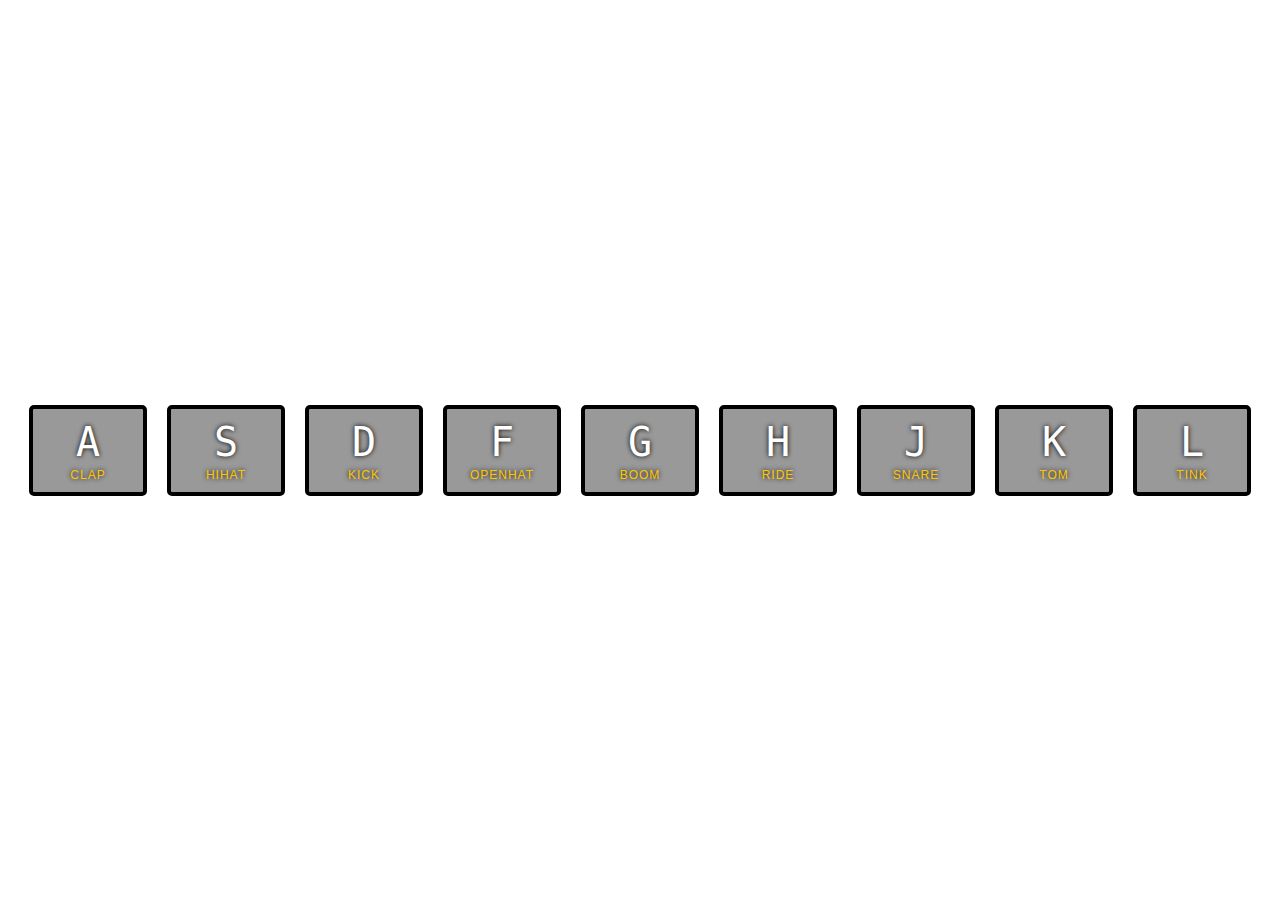
<file: 1 - Drumkit/index.html>
<!DOCTYPE html>
<html lang="en">
<head>
  <meta charset="UTF-8">
  <title>JS Drum Kit</title>
  <link rel="stylesheet" href="style.css">
</head>
<body>


  <div class="keys">
    <div data-key="65" class="key">
      <kbd>A</kbd>
      <span class="sound">clap</span>
    </div>
    <div data-key="83" class="key">
      <kbd>S</kbd>
      <span class="sound">hihat</span>
    </div>
    <div data-key="68" class="key">
      <kbd>D</kbd>
      <span class="sound">kick</span>
    </div>
    <div data-key="70" class="key">
      <kbd>F</kbd>
      <span class="sound">openhat</span>
    </div>
    <div data-key="71" class="key">
      <kbd>G</kbd>
      <span class="sound">boom</span>
    </div>
    <div data-key="72" class="key">
      <kbd>H</kbd>
      <span class="sound">ride</span>
    </div>
    <div data-key="74" class="key">
      <kbd>J</kbd>
      <span class="sound">snare</span>
    </div>
    <div data-key="75" class="key">
      <kbd>K</kbd>
      <span class="sound">tom</span>
    </div>
    <div data-key="76" class="key">
      <kbd>L</kbd>
      <span class="sound">tink</span>
    </div>
  </div>

  <audio data-key="65" src="sounds/clap.wav"></audio>
  <audio data-key="83" src="sounds/hihat.wav"></audio>
  <audio data-key="68" src="sounds/kick.wav"></audio>
  <audio data-key="70" src="sounds/openhat.wav"></audio>
  <audio data-key="71" src="sounds/boom.wav"></audio>
  <audio data-key="72" src="sounds/ride.wav"></audio>
  <audio data-key="74" src="sounds/snare.wav"></audio>
  <audio data-key="75" src="sounds/tom.wav"></audio>
  <audio data-key="76" src="sounds/tink.wav"></audio>

<script>
	function removeTransition(e) {
    	if (e.propertyName !== 'transform') return;
	    e.target.classList.remove('playing');
	 }

	function playSound(e) {
    const audio = document.querySelector(`audio[data-key="${e.keyCode}"]`);
    const key = document.querySelector(`div[data-key="${e.keyCode}"]`);
    if (!audio) return;

    key.classList.add('playing');
    audio.currentTime = 0;
    audio.play();
 }
  
	const keys = Array.from(document.querySelectorAll('.key'));

	keys.forEach(key => key.addEventListener('transitionend', removeTransition));

	window.addEventListener('keydown', playSound);
</script>


</body>
</html>
</file>
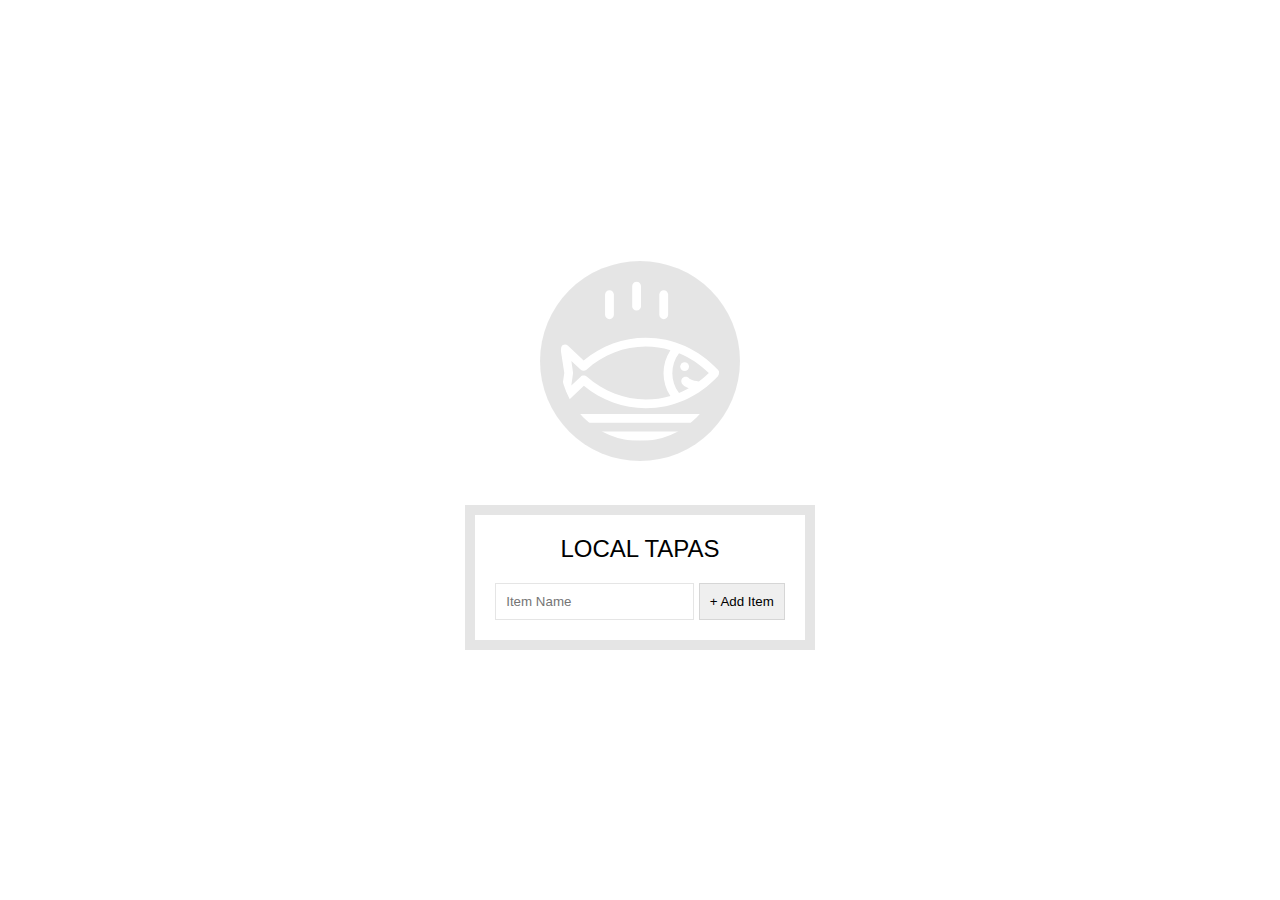
<file: 15 - LocalStorage/index.html>
<!DOCTYPE html>
<html>
<head>
	<meta charset="utf-8">
	<meta http-equiv="X-UA-Compatible" content="IE=edge">
	<title>LocalStorage</title>
	<link rel="stylesheet" href="style.css">
</head>
<body>
	<!--
      Fish SVG Cred:
      https://thenounproject.com/search/?q=fish&i=589236
   	-->

	<svg xmlns="http://www.w3.org/2000/svg" xmlns:xlink="http://www.w3.org/1999/xlink" version="1.1" x="0px" y="0px" viewBox="0 0 512 512" enable-background="new 0 0 512 512" xml:space="preserve">
	   	<g>
	   		<path d="M495.9,425.3H16.1c-5.2,0-10.1,2.9-12.5,7.6c-2.4,4.7-2.1,10.3,0.9,14.6l39,56.4c2.6,3.8,7,6.1,11.6,6.1h401.7   c4.6,0,9-2.3,11.6-6.1l39-56.4c3-4.3,3.3-9.9,0.9-14.6C506,428.2,501.1,425.3,495.9,425.3z M449.4,481.8H62.6L43,453.6H469   L449.4,481.8z"/>
	   		<path d="M158.3,122c7.8,0,14.1-6.3,14.1-14.1V43.4c0-7.8-6.3-14.1-14.1-14.1c-7.8,0-14.1,6.3-14.1,14.1v64.5   C144.2,115.7,150.5,122,158.3,122z"/>
	   		<path d="M245.1,94.7c7.8,0,14.1-6.3,14.1-14.1V16.1c0-7.8-6.3-14.1-14.1-14.1C237.3,2,231,8.3,231,16.1v64.5   C231,88.4,237.3,94.7,245.1,94.7z"/>
	   		<path d="M331.9,122c7.8,0,14.1-6.3,14.1-14.1V43.4c0-7.8-6.3-14.1-14.1-14.1s-14.1,6.3-14.1,14.1v64.5   C317.8,115.7,324.1,122,331.9,122z"/>
	   		<path d="M9.6,385.2c5.3,2.8,11.8,1.9,16.2-2.2l50.6-47.7c56.7,46.5,126.6,71.9,198.3,71.9c0,0,0,0,0,0   c87.5,0,169.7-36.6,231.4-103.2c5-5.4,5-13.8,0-19.2c-61.8-66.5-144-103.2-231.4-103.2c-72,0-142.2,25.6-199,72.5l-50-47.1   c-4.4-4.1-10.9-5-16.2-2.2c-5.3,2.8-8.3,8.7-7.4,14.6l11.6,75L2.2,370.6C1.3,376.5,4.2,382.4,9.6,385.2z M380.9,230.8   c34.9,14.3,67.2,35.7,95.3,63.6c-10.1,10-20.8,19.2-31.9,27.5c-22.4-3.3-29.6-8.8-30.7-9.7c-4-5.7-11.8-7.7-18.1-4.4   c-6.9,3.6-9.5,12.2-5.9,19.1c1.9,3.5,7.3,10.3,22.4,16c-10.1,5.7-20.5,10.7-31.1,15.1C352.4,320.2,352.4,268.6,380.9,230.8z    M36.3,255.6l29.4,27.7c5.3,5,13.6,5.1,19.1,0.3c53.2-47.6,120.7-73.7,190-73.7c26.9,0,53.2,3.9,78.5,11.3   c-29.3,44.6-29.3,102,0,146.6c-25.3,7.4-51.6,11.3-78.5,11.3c-69,0-136.3-26-189.4-73.2c-2.7-2.4-13.4-6.3-19.1,0.3l-30.1,28.3   l5.7-40C42.2,293,36.3,255.6,36.3,255.6z"/>
	   		<circle cx="398.8" cy="273.8" r="14.1"/>
   		</g>
   	</svg>

	<div class="wrapper">
		<h2>LOCAL TAPAS</h2>
		<p>
			
		</p>
		<ul class="plates">
			<li>Loading Tapas...</li>
		</ul>
		<form class="add-items">
			<input type="text" name="item" placeholder="Item Name" required>
			<input type="submit" value="+ Add Item">
		</form>
	</div>

	<script>
		const addItems = document.querySelector('.add-items');
		const itemsList = document.querySelector('.plates');
		const items = JSON.parse(localStorage.getItem('items')) || [];

		function addItem(e){
			e.preventDefault();

			const text = (this.querySelector('[name=item]')).value;
			const item = {
				text,
				done: false
			};

			items.push(item);
			populateList(items, itemsList);
			localStorage.setItem('items', JSON.stringify(items));
			this.reset();
		}

		function populateList(plates = [], platesList) {
			platesList.innerHTML = plates.map((plate, i)=>{
				return `
					<li>
						<input type="checkbox" data-index=${i} id="item${i}" ${plate.done ? 'checked' : ''} />
						<label for="item${i}">${plate.text}</label>
					</li>
				`;
			}).join('');
		}

		function toggleDone(e) {
			if (!e.target.matches('input')) return;
			
			const el = e.target;
			const index = el.dataset.index;
			items[index].done = !item[index].done;

			localStorage.setItem('items', JSON.stringify(items));
			populateList(items,itemsList);			
		}

		addItems.addEventListener('submit', addItem);

		itemsList.addEventListener('click', toggleDone);

		populateList(items,itemsList);

	</script>
</body>
</html>
</file>
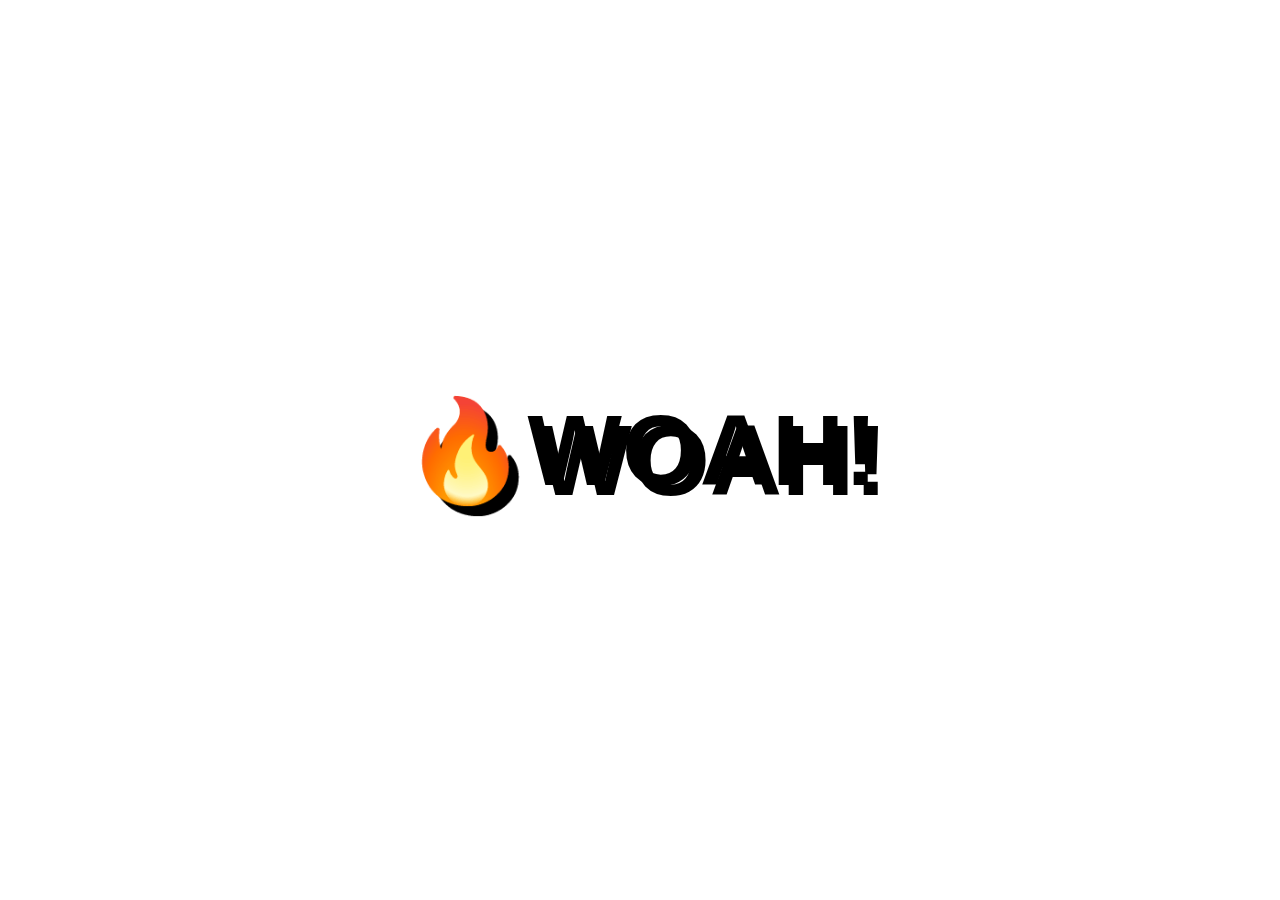
<file: 16 - Mouse Move Shadow/index.html>
<!DOCTYPE html>
<html>
<head>
	<meta charset="utf-8">
	<meta http-equiv="X-UA-Compatible" content="IE=edge">
	<title>Mouse Shadow</title>
	<link rel="stylesheet" href="style.css">
</head>
<body>
	<div class="hero">
    	<h1 contenteditable>🔥WOAH!</h1>
  	</div>

  	<script>
  		const hero = document.querySelector('.hero');
  		const text = hero.querySelector('h1');
  		const walk = 100;

  		function shadow(e){
  			const { offsetWidth: width, offsetHeight: height } = hero;
  			let { offsetX: x, offsetY: y } = e;

  			if (this !== e.target) {
  				x = x + e.target.offsetLeft;
  				y = y + e.target.offsetTop;
  			}

  			const xWalk = Math.round((x / width * walk) - (walk / 2));
  			const yWalk = Math.round((y / height * walk) - (walk / 2));

  			text.style.textShadow = `
				${xWalk}px ${yWalk}px 0 rgba(255,0,255,0.7),
				${xWalk * -1}px ${yWalk}px 0 rgba(0,255,255,0.7),
				${yWalk}px ${xWalk * -1}px 0 rgba(0,255,0,0.7),
				${yWalk * -1}px ${xWalk}px 0 rgba(0,0,255,0.7)
  			`;
  		}

  		hero.addEventListener('mousemove', shadow);
  	</script>
</body>
</html>
</file>
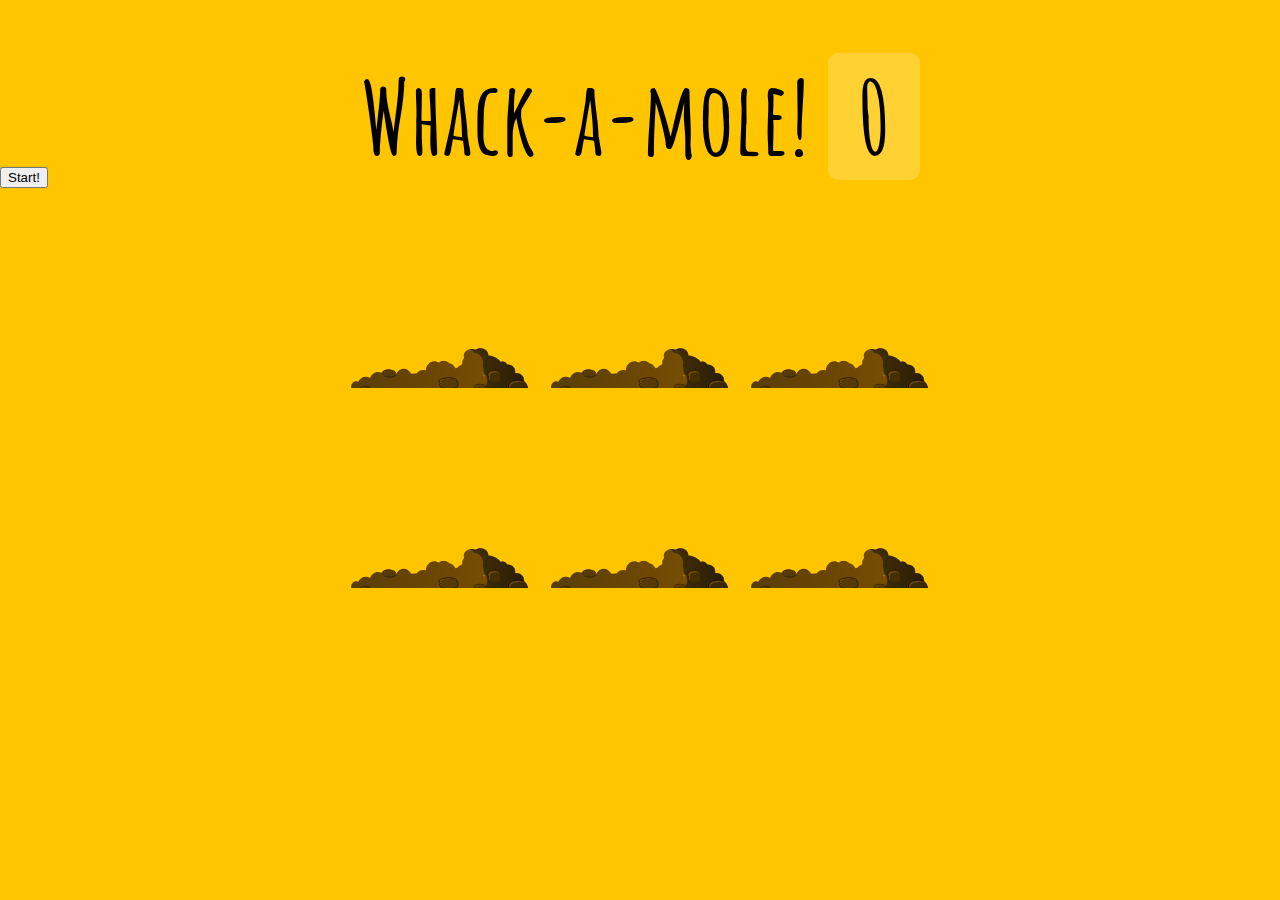
<file: 30 - Whack A Mole/index.html>
<!DOCTYPE html>
<html>
<head>
	<meta charset="utf-8">
	<meta http-equiv="X-UA-Compatible" content="IE=edge">
	<title>Whack A Mole!</title>
	<link href='https://fonts.googleapis.com/css?family=Amatic+SC:400,700' rel='stylesheet' type='text/css'>
	<link rel="stylesheet" href="style.css">
</head>
<body>
	<h1>Whack-a-mole! <span class="score">0</span></h1>
	<button onClick="startGame()">Start!</button>

	<div class="game">
		<div class="hole hole1">
			<div class="mole"></div>
		</div>
		<div class="hole hole2">
			<div class="mole"></div>
		</div>
		<div class="hole hole3">
			<div class="mole"></div>
		</div>
		<div class="hole hole4">
			<div class="mole"></div>
		</div>
		<div class="hole hole5">
			<div class="mole"></div>
		</div>
		<div class="hole hole6">
			<div class="mole"></div>
		</div>
	</div>

	<script>
		const holes = document.querySelectorAll('.hole');
		const scoreBoard = document.querySelector('.score');
		const moles = document.querySelectorAll('.mole');
		let lastHole;
		let timeUp = false;
		let score = 0;

		function randomTime(min, max) {
			return Math.round(Math.random() * (max - min) + min);
		}

		function randomHole(holes) {
			const idx = Math.floor(Math.random() * holes.length);
			const hole = holes[idx];

			if (hole === lastHole) {
				console.log('mismo gujero krnal');
				return randomHole(holes);
			}

			lastHole = hole;
			return hole;
		}

		function peep() {
			const time = randomTime(200, 1000);
			const hole = randomHole(holes);

			hole.classList.add('up');

			setTimeout(()=>{
				hole.classList.remove('up');
				if (!timeUp) peep();
			}, time);
		}

		function startGame(){
			scoreBoard.textContent = 0;
			timeUp = false;
			score = 0;
			peep();

			setTimeout(()=> timeUp = true, 10000);
		}

		function bonk(e) {
			if (!e.isTrusted) return;
			score ++;

			this.classList.remove('up');

			scoreBoard.textContent = score;
		}

		moles.forEach(mole => mole.addEventListener('click', bonk));

	</script>
</body>
</html>
</file>
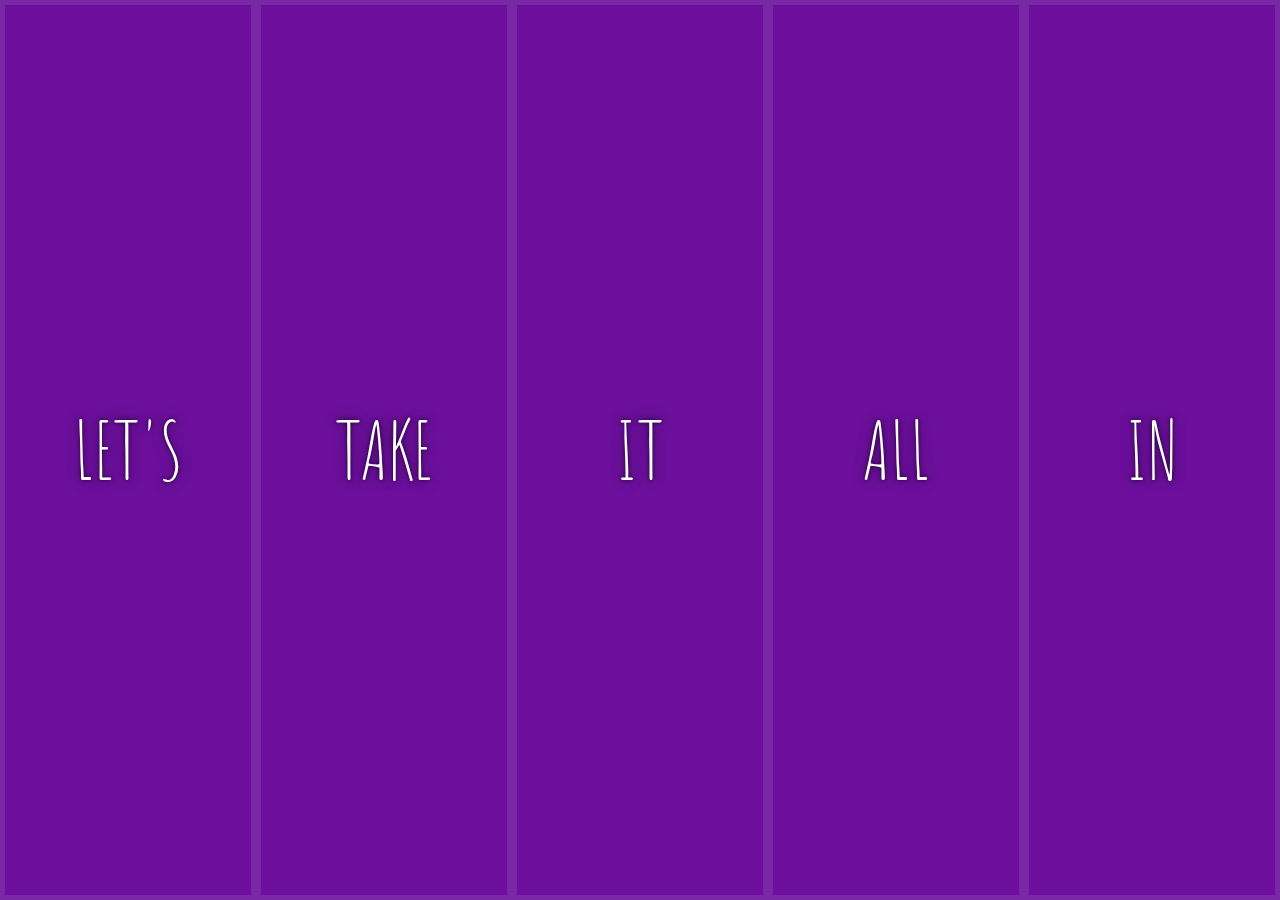
<file: 5 - Flex panel Gallery/index.html>
<!DOCTYPE html>
<html lang="en">
<head>
  <meta charset="UTF-8">
  <title>Flex Panels 💪</title>
  <link href='https://fonts.googleapis.com/css?family=Amatic+SC' rel='stylesheet' type='text/css'>
  <link rel="stylesheet" href="style.css">
</head>
<body>
  <div class="panels">
    <div class="panel panel1">
      <p>Hey</p>
      <p>Let's</p>
      <p>Dance</p>
    </div>
    <div class="panel panel2">
      <p>Give</p>
      <p>Take</p>
      <p>Receive</p>
    </div>
    <div class="panel panel3">
      <p>Experience</p>
      <p>It</p>
      <p>Today</p>
    </div>
    <div class="panel panel4">
      <p>Give</p>
      <p>All</p>
      <p>You can</p>
    </div>
    <div class="panel panel5">
      <p>Life</p>
      <p>In</p>
      <p>Motion</p>
    </div>
  </div>

  <script>
    const panels = document.querySelectorAll('.panel');

    function toggleOpen() {
      this.classList.toggle('open');
    }

    function toggleActive(e) {
      if (e.propertyName.includes('flex')) {
        this.classList.toggle('open-active');
      }
    }

    panels.forEach(panel => panel.addEventListener('click', toggleOpen));
    panels.forEach(panel => panel.addEventListener('transitionend', toggleActive));
  </script>

</body>
</html>
</file>
<file: 1 - Drumkit/style.css>
html {
  font-size: 10px;
  background: url(https://i.imgur.com/b9r5sEL.jpg) bottom center;
  background-size: cover;
}

body,html {
  margin: 0;
  padding: 0;
  font-family: sans-serif;
}

.keys {
  display: flex;
  flex: 1;
  min-height: 100vh;
  align-items: center;
  justify-content: center;
}

.key {
  border: .4rem solid black;
  border-radius: .5rem;
  margin: 1rem;
  font-size: 1.5rem;
  padding: 1rem .5rem;
  transition: all .07s ease;
  width: 10rem;
  text-align: center;
  color: white;
  background: rgba(0,0,0,0.4);
  text-shadow: 0 0 .5rem black;
}

.playing {
  transform: scale(1.1);
  border-color: #ffc600;
  box-shadow: 0 0 1rem #ffc600;
}

kbd {
  display: block;
  font-size: 4rem;
}

.sound {
  font-size: 1.2rem;
  text-transform: uppercase;
  letter-spacing: .1rem;
  color: #ffc600;
}
</file>
<file: 15 - LocalStorage/style.css>
html {
  box-sizing: border-box;
  background: url('http://wes.io/hx9M/oh-la-la.jpg') center no-repeat;
  background-size: cover;
  min-height: 100vh;
  display: flex;
  justify-content: center;
  align-items: center;
  text-align: center;
  font-family: Futura,"Trebuchet MS",Arial,sans-serif;
}

*, *:before, *:after {
  box-sizing: inherit; 
}

svg {
  fill:white;
  background: rgba(0,0,0,0.1);
  padding: 20px;
  border-radius: 50%;
  width: 200px;
  margin-bottom: 50px;
}

.wrapper {
  padding: 20px;
  max-width: 350px;
  background: rgba(255,255,255,0.95);
  box-shadow: 0 0 0 10px rgba(0,0,0,0.1);
}

h2 {
  text-align: center;
  margin: 0;
  font-weight: 200;
}

.plates {
  margin: 0;
  padding: 0;
  text-align: left;
  list-style: none;
}

.plates li {
  border-bottom: 1px solid rgba(0,0,0,0.2);
  padding: 10px 0;
  font-weight: 100;
  display: flex;
}

.plates label {
  flex: 1;
  cursor: pointer;
}

.plates input {
  display: none;
}

.plates input + label:before {
  content: '⬜️';
  margin-right: 10px;
}

.plates input:checked + label:before {
  content: '🌮'; 
}

.add-items {
  margin-top: 20px;
}

.add-items input {
  padding: 10px;
  outline: 0;
  border: 1px solid rgba(0,0,0,0.1);
}
</file>
<file: 16 - Mouse Move Shadow/style.css>
html {
  color: black;
  font-family: sans-serif;
}

body {
  margin: 0;
}

.hero {
  min-height: 100vh;
  display: flex;
  justify-content: center;
  align-items: center;
  color: black;
}

h1 {
  text-shadow: 10px 10px 0 rgba(0,0,0,1);
  font-size: 100px;
}
</file>
<file: 30 - Whack A Mole/style.css>
html {
  box-sizing: border-box;
  font-size: 10px;
  background: #ffc600;
}

*, *:before, *:after {
  box-sizing: inherit;
}

body {
  padding: 0;
  margin: 0;
  font-family: 'Amatic SC', cursive;
}

h1 {
  text-align: center;
  font-size: 10rem;
  line-height: 1;
  margin-bottom: 0;
}

.score {
  background: rgba(255,255,255,0.2);
  padding: 0 3rem;
  line-height: 1;
  border-radius: 1rem;
}

.game {
  width: 600px;
  height: 400px;
  display: flex;
  flex-wrap: wrap;
  margin: 0 auto;
}

.hole {
  flex: 1 0 33.33%;
  overflow: hidden;
  position: relative;
}

.hole:after {
  display: block;
  background: url(dirt.svg) bottom center no-repeat;
  background-size: contain;
  content: '';
  width: 100%;
  height:70px;
  position: absolute;
  z-index: 2;
  bottom: -30px;
}

.mole {
  background: url('mole.svg') bottom center no-repeat;
  background-size: 60%;
  position: absolute;
  top: 100%;
  width: 100%;
  height: 100%;
  transition:all 0.4s;
}

.hole.up .mole {
  top: 0;
}
</file>
<file: 5 - Flex panel Gallery/style.css>
html {
	box-sizing: border-box;
	background: #ffc600;
	font-family: 'helvetica neue';
	font-size: 20px;
	font-weight: 200;
}

body {
	margin: 0;
}

*, *:before, *:after {
	box-sizing: inherit;
}

.panels {
	min-height: 100vh;
	overflow: hidden;
	display: flex;
}

.panel {
	background: #6B0F9C;
	box-shadow: inset 0 0 0 5px rgba(255,255,255,0.1);
	color: white;
	text-align: center;
	align-items: center;
	/* Safari transitionend event.propertyName === flex */
	/* Chrome + FF transitionend event.propertyName === flex-grow */
	transition:
	font-size 0.7s cubic-bezier(0.61,-0.19, 0.7,-0.11),
	flex 0.7s cubic-bezier(0.61,-0.19, 0.7,-0.11),
	background 0.2s;
	font-size: 20px;
	background-size: cover;
	background-position: center;
	flex: 1;
	justify-content: center;
	display: flex;
	flex-direction: column;
}

.panel1 { background-image:url(https://source.unsplash.com/gYl-UtwNg_I/1500x1500); }
.panel2 { background-image:url(https://source.unsplash.com/rFKUFzjPYiQ/1500x1500); }
.panel3 { background-image:url(https://images.unsplash.com/photo-1465188162913-8fb5709d6d57?ixlib=rb-0.3.5&q=80&fm=jpg&crop=faces&cs=tinysrgb&w=1500&h=1500&fit=crop&s=967e8a713a4e395260793fc8c802901d); }
.panel4 { background-image:url(https://source.unsplash.com/ITjiVXcwVng/1500x1500); }
.panel5 { background-image:url(https://source.unsplash.com/3MNzGlQM7qs/1500x1500); }

/* Flex Items */
.panel > * {
	margin: 0;
	width: 100%;
	transition: transform 0.5s;
	flex: 1 0 auto;
	display: flex;
	justify-content: center;
	align-items: center;
}

.panel > *:first-child { transform: translateY(-100%); }
.panel.open-active > *:first-child { transform: translateY(0); }
.panel > *:last-child { transform: translateY(100%); }
.panel.open-active > *:last-child { transform: translateY(0); }

.panel p {
	text-transform: uppercase;
	font-family: 'Amatic SC', cursive;
	text-shadow: 0 0 4px rgba(0, 0, 0, 0.72), 0 0 14px rgba(0, 0, 0, 0.45);
	font-size: 2em;
}

.panel p:nth-child(2) {
	font-size: 4em;
}

.panel.open {
	flex: 5;
	font-size: 40px;
}

@media only screen and (max-width: 600px) {
	.panel p {
		font-size: 1em;
	}
}
</file>
